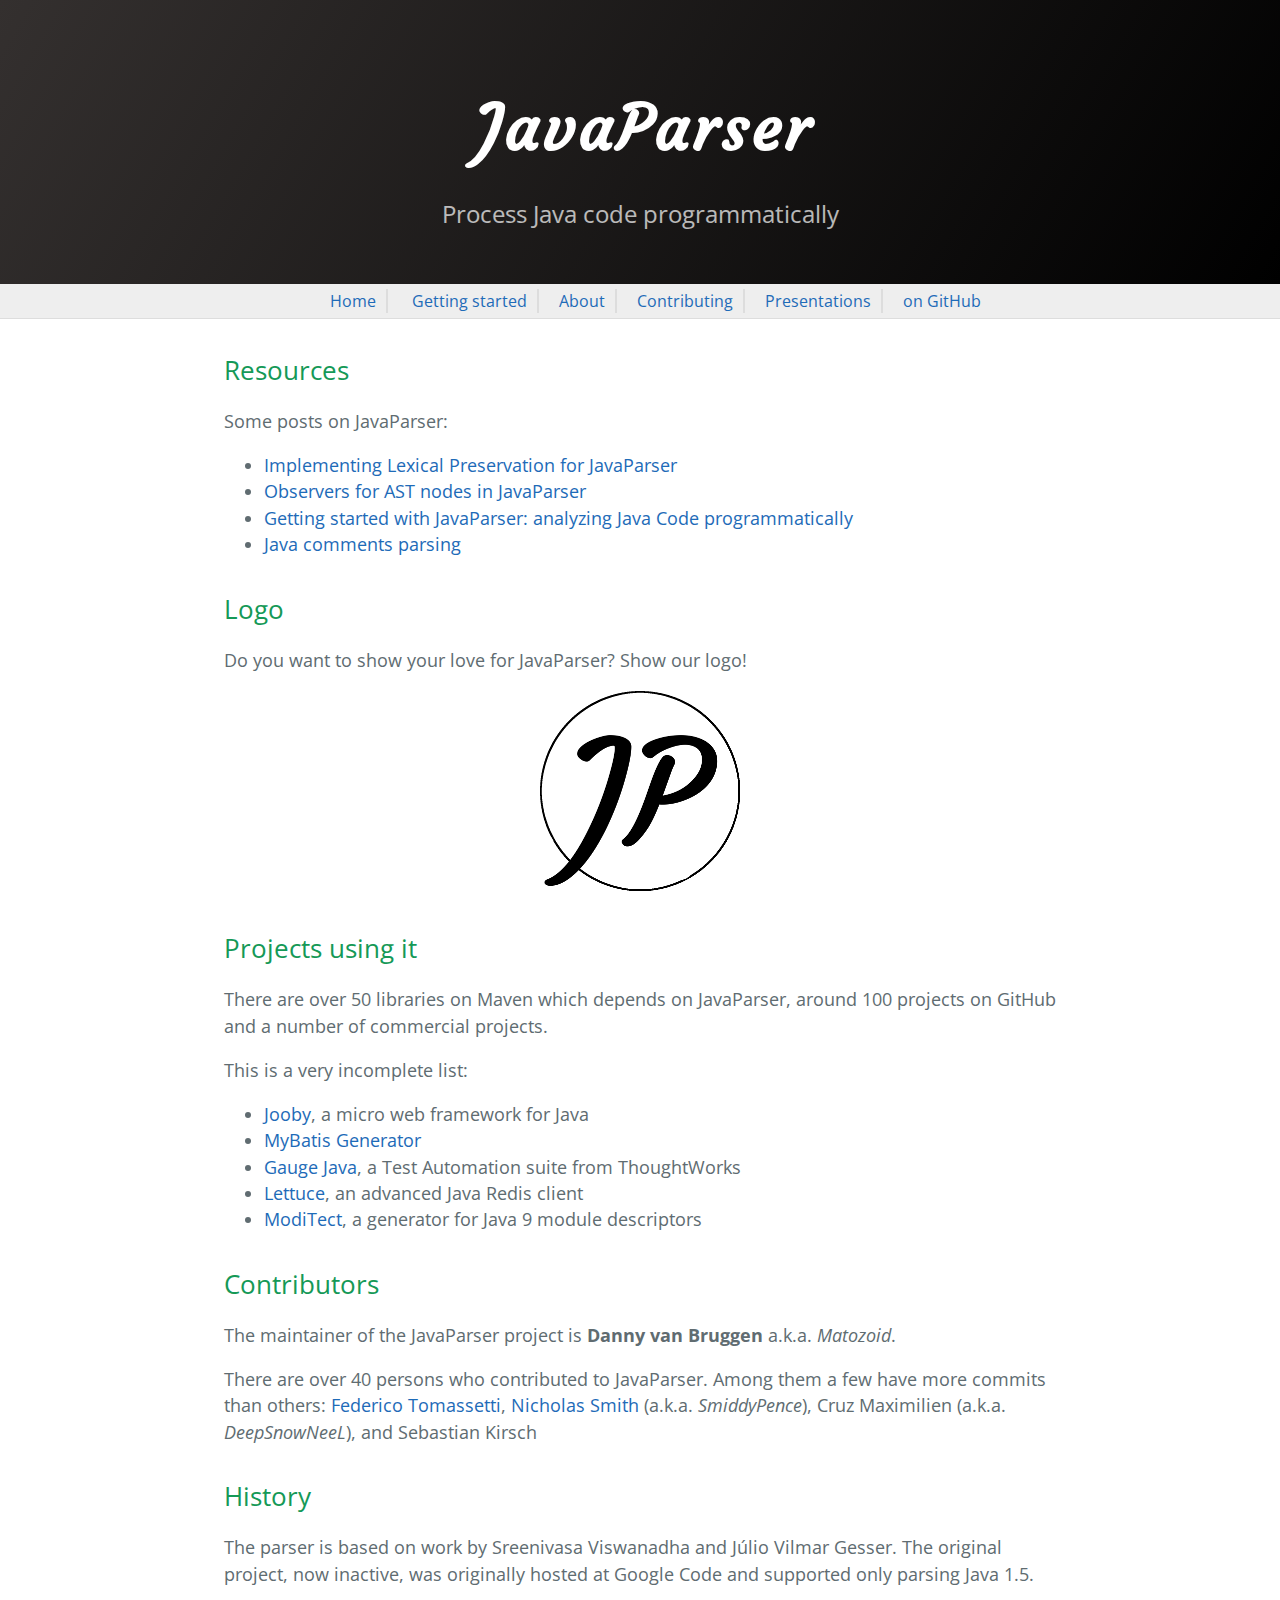
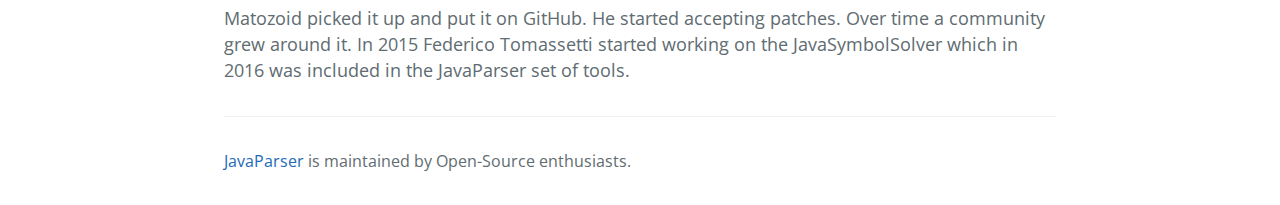
<file: about.html>
<!DOCTYPE html>
<html lang="en-us">
  <head>
    <meta charset="UTF-8">
    <title>JavaParser - About</title>
    <meta name="viewport" content="width=device-width, initial-scale=1">
    <link rel="stylesheet" type="text/css" href="stylesheets/normalize.css" media="screen">
    <link href='https://fonts.googleapis.com/css?family=Open+Sans:400,700' rel='stylesheet' type='text/css'>
    <link rel="stylesheet" type="text/css" href="stylesheets/stylesheet.css" media="screen">
    <link rel="stylesheet" type="text/css" href="stylesheets/github-light.css" media="screen">
    <link href="https://fonts.googleapis.com/css?family=Courgette" rel="stylesheet">
    <!-- Place this tag in your head or just before your close body tag. -->
<script async defer src="https://buttons.github.io/buttons.js"></script>
  </head>
  <body>
    <!--<div id="logo">
    </div>-->
    <section class="page-header" >      
      <h1 class="project-name title-font">JavaParser</h1>
      <h2 class="project-tagline">Process Java code programmatically</h2>
    </section>

    <section class="navigation">
      <ul>
        <li class="selected"><a href="index.html">Home</a></li>
        <li><a href="gettingstarted.html">Getting started</a>
        <li><a href="about.html">About</a>
        <li><a href="contributing.html">Contributing</a>
          <li><a href="presentations.html">Presentations</a>
        <li class="last"><a href="https://github.com/javaparser">on GitHub</a>  
      </ul>
    </section>      

    <section class="main-content">

<h2>Resources</h2>

<p>Some posts on JavaParser:</p>

<ul>
<li><a href="https://tomassetti.me/lexical-preservation-javaparser/">Implementing Lexical Preservation for JavaParser </a>
<li><a href="https://tomassetti.me/observers-ast-nodes-javaparser/">Observers for AST nodes in JavaParser</a>
<li><a href="https://tomassetti.me/getting-started-with-javaparser-analyzing-java-code-programmatically/">Getting started with JavaParser: analyzing Java Code programmatically </a>
<li><a href="https://tomassetti.me/java-comments-parsing/">Java comments parsing </a>  
</ul>

<h2>Logo</h2>     

<p>Do you want to show your love for JavaParser? Show our logo!</p>

<center>
<img src="images/logo.png">
</center>

<h2>Projects using it</h2>

<p>There are over 50 libraries on Maven which depends on JavaParser, around 100 projects on GitHub and a number of commercial projects.</p>

<p>This is a very incomplete list:</p>

<ul>
  <li><a href="http://jooby.org/">Jooby</a>, a micro web framework for Java</li>
  <li><a href="http://www.mybatis.org/">MyBatis Generator</a></li>
  <li><a href="http://getgauge.io/">Gauge Java</a>, a Test Automation suite from ThoughtWorks</li>
  <li><a href="http://redis.paluch.biz/">Lettuce</a>, an advanced Java Redis client</li>
  <li><a href="https://github.com/moditect/moditect/">ModiTect</a>, a generator for Java 9 module descriptors</li>
</ul>


<h2>Contributors</h2>

<p>The maintainer of the JavaParser project is <b>Danny van Bruggen</b> a.k.a. <i>Matozoid</i>.</p>

<p>There are over 40 persons who contributed to JavaParser. Among them a few have more commits than others: <a href="https://tomassetti.me">Federico Tomassetti</a>, <a href="http://nicholaspaulsmith.com/">Nicholas Smith</a> (a.k.a. <i>SmiddyPence</i>), Cruz Maximilien (a.k.a. <i>DeepSnowNeeL</i>), and Sebastian Kirsch</p>

<h2>History</h2>

<p>
The parser is based on work by Sreenivasa Viswanadha and Júlio Vilmar Gesser. The original project, now inactive, was originally hosted at Google Code and supported only parsing Java 1.5.
</p>

<p>Matozoid picked it up and put it on GitHub. He started accepting patches. Over time a community grew around it. In 2015 Federico Tomassetti started working on the JavaSymbolSolver which in 2016 was included in the JavaParser set of tools.
</p>



      <footer class="site-footer">
        <span class=""><a href="https://github.com/javaparser">JavaParser</a> is maintained by Open-Source enthusiasts.</span>

      </footer>

    </section>

<script>
  (function(i,s,o,g,r,a,m){i['GoogleAnalyticsObject']=r;i[r]=i[r]||function(){
  (i[r].q=i[r].q||[]).push(arguments)},i[r].l=1*new Date();a=s.createElement(o),
  m=s.getElementsByTagName(o)[0];a.async=1;a.src=g;m.parentNode.insertBefore(a,m)
  })(window,document,'script','https://www.google-analytics.com/analytics.js','ga');

  ga('create', 'UA-89097232-1', 'auto');
  ga('send', 'pageview');

</script>

  </body>
</html>
</file>
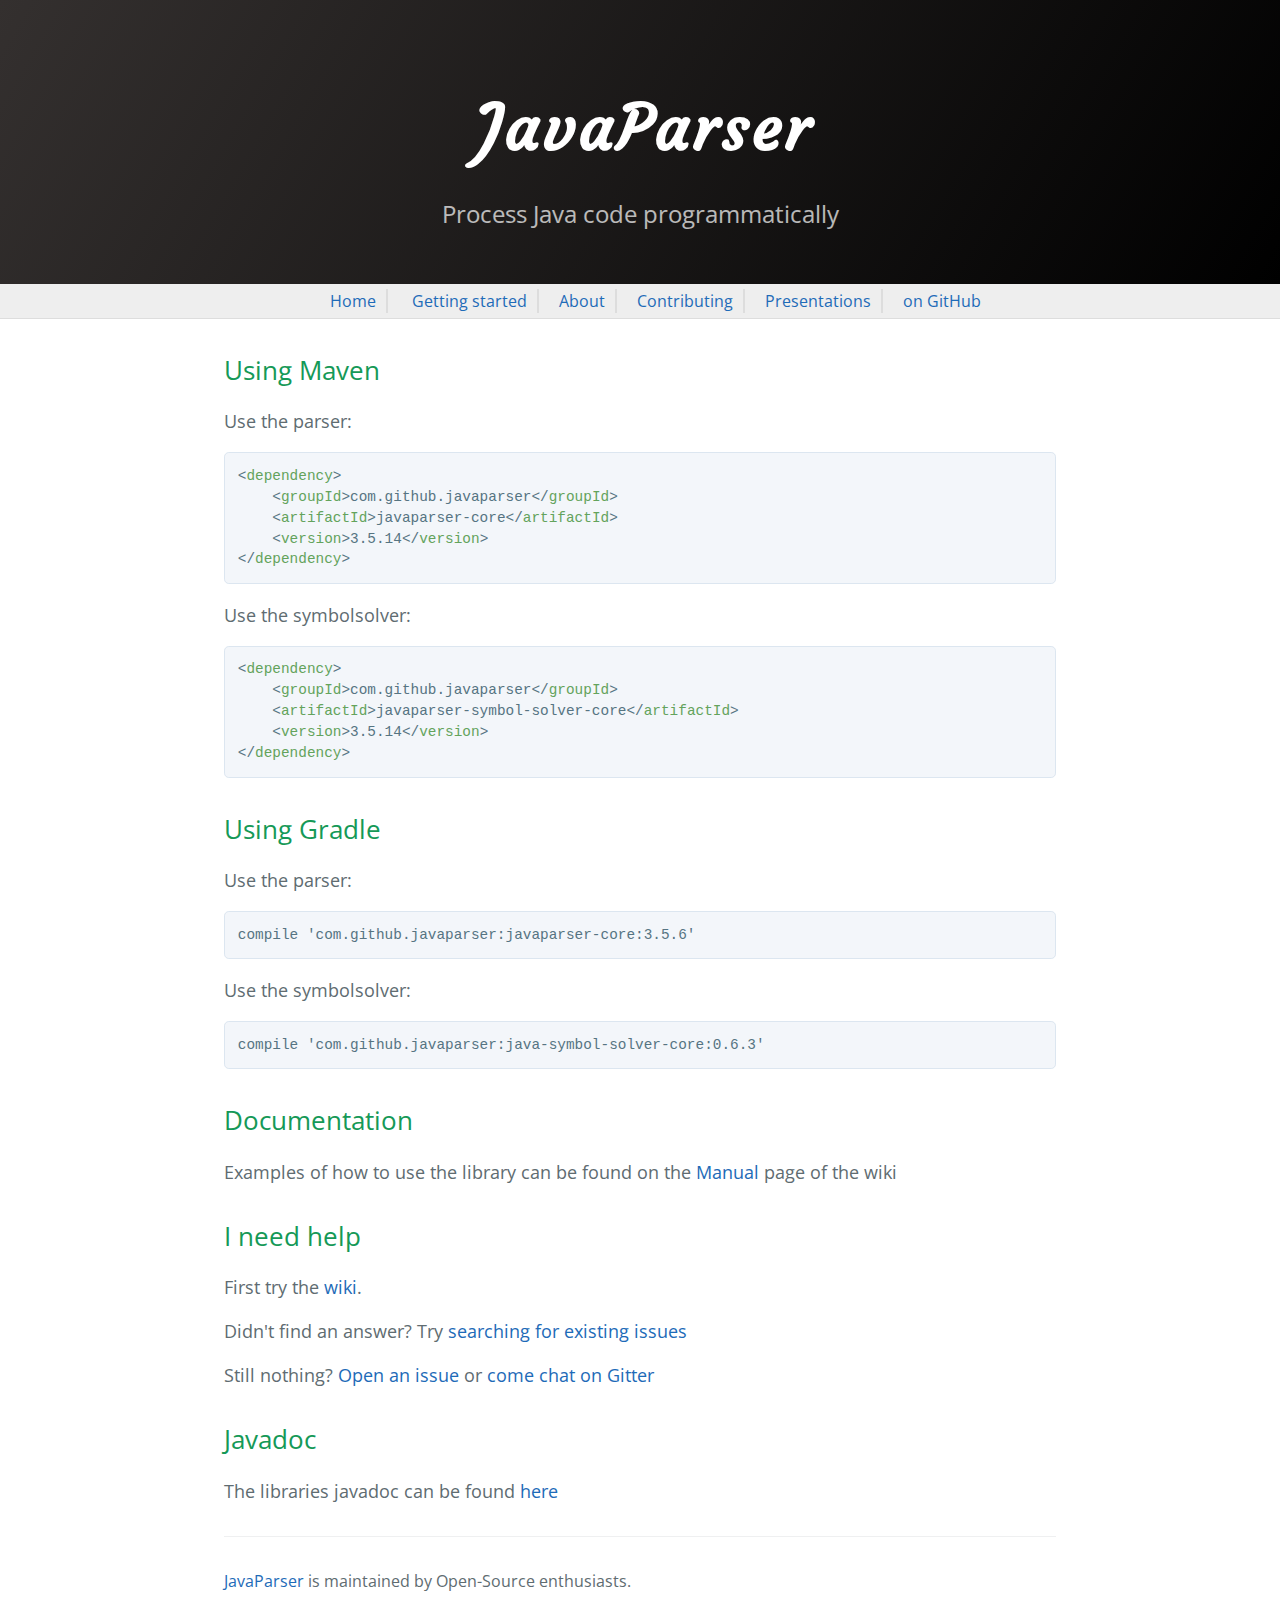
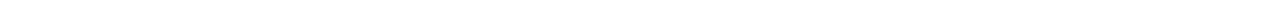
<file: gettingstarted.html>
<!DOCTYPE html>
<html lang="en-us">
  <head>
    <meta charset="UTF-8">
    <title>JavaParser - Getting started</title>
    <meta name="viewport" content="width=device-width, initial-scale=1">
    <link rel="stylesheet" type="text/css" href="stylesheets/normalize.css" media="screen">
    <link href='https://fonts.googleapis.com/css?family=Open+Sans:400,700' rel='stylesheet' type='text/css'>
    <link rel="stylesheet" type="text/css" href="stylesheets/stylesheet.css" media="screen">
    <link rel="stylesheet" type="text/css" href="stylesheets/github-light.css" media="screen">
    <link href="https://fonts.googleapis.com/css?family=Courgette" rel="stylesheet">
    <!-- Place this tag in your head or just before your close body tag. -->
<script async defer src="https://buttons.github.io/buttons.js"></script>
  </head>
  <body>
    <!--<div id="logo">
    </div>-->
    <section class="page-header" >      
      <h1 class="project-name title-font">JavaParser</h1>
      <h2 class="project-tagline">Process Java code programmatically</h2>
    </section>

    <section class="navigation">
      <ul>
        <li class="selected"><a href="index.html">Home</a></li>
        <li><a href="gettingstarted.html">Getting started</a>
        <li><a href="about.html">About</a>
        <li><a href="contributing.html">Contributing</a>
          <li><a href="presentations.html">Presentations</a>
        <li class="last"><a href="https://github.com/javaparser">on GitHub</a>  
      </ul>
    </section>      

    <section class="main-content">


<h2 class="area-title">Using Maven</h2>

<p>Use the parser:<p>

<div class="highlight highlight-text-xml"><pre>&lt;<span class="pl-ent">dependency</span>&gt;
    &lt;<span class="pl-ent">groupId</span>&gt;com.github.javaparser&lt;/<span class="pl-ent">groupId</span>&gt;
    &lt;<span class="pl-ent">artifactId</span>&gt;javaparser-core&lt;/<span class="pl-ent">artifactId</span>&gt;
    &lt;<span class="pl-ent">version</span>&gt;3.5.14&lt;/<span class="pl-ent">version</span>&gt;
&lt;/<span class="pl-ent">dependency</span>&gt;</pre></div>

<p>Use the symbolsolver:<p>

  <div class="highlight highlight-text-xml"><pre>&lt;<span class="pl-ent">dependency</span>&gt;
    &lt;<span class="pl-ent">groupId</span>&gt;com.github.javaparser&lt;/<span class="pl-ent">groupId</span>&gt;
    &lt;<span class="pl-ent">artifactId</span>&gt;javaparser-symbol-solver-core&lt;/<span class="pl-ent">artifactId</span>&gt;
    &lt;<span class="pl-ent">version</span>&gt;3.5.14&lt;/<span class="pl-ent">version</span>&gt;
&lt;/<span class="pl-ent">dependency</span>&gt;</pre></div>

<h2 class="area-title">Using Gradle</h2>

<p>Use the parser:<p>

<div class="highlight highlight-text-xml"><pre>compile 'com.github.javaparser:javaparser-core:3.5.6'</pre></div>

<p>Use the symbolsolver:<p>

  <div class="highlight highlight-text-xml"><pre>compile 'com.github.javaparser:java-symbol-solver-core:0.6.3'</pre></div>

<h2>
<a id="manual" class="anchor" href="#manual" aria-hidden="true"><span aria-hidden="true" class="octicon octicon-link"></span></a>Documentation</h2>

<p>Examples of how to use the library can be found on the <a href="https://github.com/javaparser/javaparser/wiki/Manual">Manual</a> page of the wiki</p>

<h2>
<a id="troubleshooting" class="anchor" href="#troubleshooting" aria-hidden="true"><span aria-hidden="true" class="octicon octicon-link"></span></a>I need help</h2>

<p>First try the <a href="https://github.com/javaparser/javaparser/wiki">wiki</a>.</p>

<p>Didn't find an answer? Try <a href="https://github.com/javaparser/javaparser/issues?utf8=%E2%9C%93&amp;q=is%3Aissue%20">searching for existing issues</a></p>

<p>Still nothing? <a href="https://github.com/javaparser/javaparser/issues/new">Open an issue</a> or <a href="https://gitter.im/javaparser/javaparser">come chat on Gitter</a></p>

<h2>
<a id="javadoc" class="anchor" href="#javadoc" aria-hidden="true"><span aria-hidden="true" class="octicon octicon-link"></span></a>Javadoc</h2>

<p>The libraries javadoc can be found <a href="http://www.javadoc.io/doc/com.github.javaparser/javaparser-core/">here</a></p>

     <footer class="site-footer">
        <span class=""><a href="https://github.com/javaparser">JavaParser</a> is maintained by Open-Source enthusiasts.</span>

      </footer>

    </section>

<script>
  (function(i,s,o,g,r,a,m){i['GoogleAnalyticsObject']=r;i[r]=i[r]||function(){
  (i[r].q=i[r].q||[]).push(arguments)},i[r].l=1*new Date();a=s.createElement(o),
  m=s.getElementsByTagName(o)[0];a.async=1;a.src=g;m.parentNode.insertBefore(a,m)
  })(window,document,'script','https://www.google-analytics.com/analytics.js','ga');

  ga('create', 'UA-89097232-1', 'auto');
  ga('send', 'pageview');

</script>

  </body>
</html>
</file>
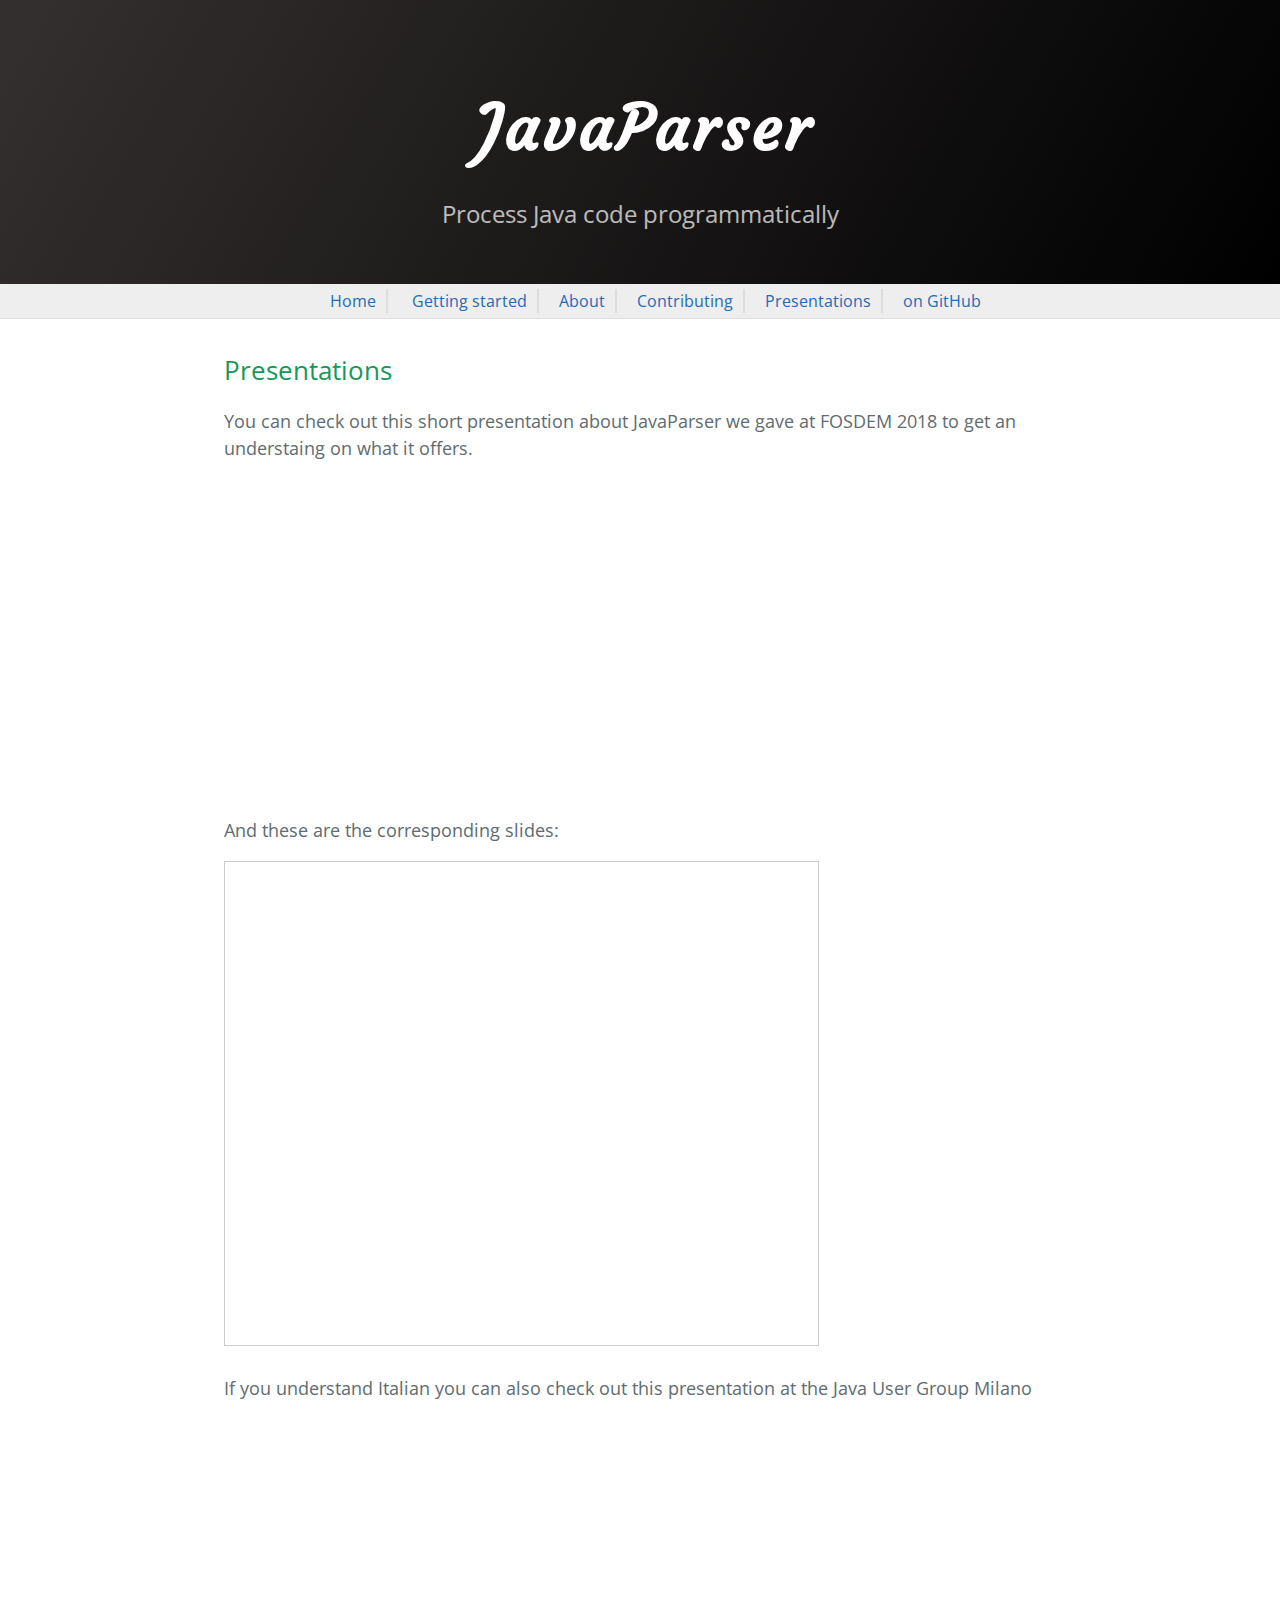
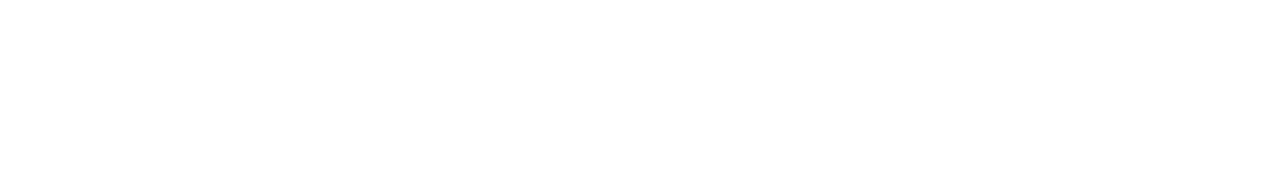
<file: presentations.html>
<!DOCTYPE html>
<html lang="en-us">
  <head>
    <meta charset="UTF-8">
    <title>JavaParser - Getting started</title>
    <meta name="viewport" content="width=device-width, initial-scale=1">
    <link rel="stylesheet" type="text/css" href="stylesheets/normalize.css" media="screen">
    <link href='https://fonts.googleapis.com/css?family=Open+Sans:400,700' rel='stylesheet' type='text/css'>
    <link rel="stylesheet" type="text/css" href="stylesheets/stylesheet.css" media="screen">
    <link rel="stylesheet" type="text/css" href="stylesheets/github-light.css" media="screen">
    <link href="https://fonts.googleapis.com/css?family=Courgette" rel="stylesheet">
    <!-- Place this tag in your head or just before your close body tag. -->
<script async defer src="https://buttons.github.io/buttons.js"></script>
  </head>
  <body>
    <!--<div id="logo">
    </div>-->
    <section class="page-header" >      
      <h1 class="project-name title-font">JavaParser</h1>
      <h2 class="project-tagline">Process Java code programmatically</h2>
    </section>

    <section class="navigation">
      <ul>
        <li><a href="index.html">Home</a></li>
        <li><a href="gettingstarted.html">Getting started</a>
        <li><a href="about.html">About</a>
        <li><a href="contributing.html">Contributing</a>
        <li class="selected"><a href="presentations.html">Presentations</a>
        <li class="last"><a href="https://github.com/javaparser">on GitHub</a>  
      </ul>
    </section>      

    <section class="main-content">


<h2 class="area-title">Presentations</h2>

      <p>You can check out this short presentation about JavaParser we gave at FOSDEM 2018 to get an understaing
      on what it offers.</p>

      <iframe width="560" height="315" src="https://www.youtube.com/embed/vsn7BzJLBzo" frameborder="0" allow="autoplay; encrypted-media" allowfullscreen></iframe>

      <p>And these are the corresponding slides:</p>

<iframe src="https://www.slideshare.net/slideshow/embed_code/key/hG2Z9r0vd7ZCEa" width="595" height="485" frameborder="0" marginwidth="0" marginheight="0" scrolling="no" style="border:1px solid #CCC; border-width:1px; margin-bottom:5px; max-width: 100%;" allowfullscreen> </iframe> 

      <p>If you understand Italian you can also check out this presentation at the Java User Group Milano</p>

      <iframe width="560" height="315" src="https://www.youtube.com/embed/hOqyAi7GaeY" frameborder="0" allow="autoplay; encrypted-media" allowfullscreen></iframe>

<script>
  (function(i,s,o,g,r,a,m){i['GoogleAnalyticsObject']=r;i[r]=i[r]||function(){
  (i[r].q=i[r].q||[]).push(arguments)},i[r].l=1*new Date();a=s.createElement(o),
  m=s.getElementsByTagName(o)[0];a.async=1;a.src=g;m.parentNode.insertBefore(a,m)
  })(window,document,'script','https://www.google-analytics.com/analytics.js','ga');

  ga('create', 'UA-89097232-1', 'auto');
  ga('send', 'pageview');

</script>

  </body>
</html>
</file>
<file: stylesheets/stylesheet.css>
* {
  box-sizing: border-box; }

body {
  padding: 0;
  margin: 0;
  font-family: "Open Sans", "Helvetica Neue", Helvetica, Arial, sans-serif;
  font-size: 16px;
  line-height: 1.5;
  color: #606c71; }

a {
  color: #1e6bb8;
  text-decoration: none; }
  a:hover {
    text-decoration: underline; }

.btn {
  display: inline-block;
  margin-bottom: 1rem;
  color: rgba(255, 255, 255, 0.7);
  background-color: rgba(255, 255, 255, 0.08);
  border-color: rgba(255, 255, 255, 0.2);
  border-style: solid;
  border-width: 1px;
  border-radius: 0.3rem;
  transition: color 0.2s, background-color 0.2s, border-color 0.2s; }
  .btn + .btn {
    margin-left: 1rem; }

.btn:hover {
  color: rgba(255, 255, 255, 0.8);
  text-decoration: none;
  background-color: rgba(255, 255, 255, 0.2);
  border-color: rgba(255, 255, 255, 0.3); }

@media screen and (min-width: 64em) {
  .btn {
    padding: 0.75rem 1rem; } }

@media screen and (min-width: 42em) and (max-width: 64em) {
  .btn {
    padding: 0.6rem 0.9rem;
    font-size: 0.9rem; } }

@media screen and (max-width: 42em) {
  .btn {
    display: block;
    width: 100%;
    padding: 0.75rem;
    font-size: 0.9rem; }
    .btn + .btn {
      margin-top: 1rem;
      margin-left: 0; } }

.page-header {
  color: #fff;
  text-align: center;
  background-color: #159957;
  background-image: linear-gradient(120deg, #34302F, #000000); }

@media screen and (min-width: 64em) {
  .page-header {
    padding: 5rem 6rem; } }

@media screen and (min-width: 42em) and (max-width: 64em) {
  .page-header {
    padding: 3rem 4rem; } }

@media screen and (max-width: 42em) {
  .page-header {
    padding: 2rem 1rem; } }

.project-name {
  margin-top: 0;
  margin-bottom: 0.1rem; 
  /*background-color: black;*/
}

@media screen and (min-width: 64em) {
  .project-name {
    font-size: 4rem; } }

@media screen and (min-width: 42em) and (max-width: 64em) {
  .project-name {
    font-size: 2.25rem; } }

@media screen and (max-width: 42em) {
  .project-name {
    font-size: 1.75rem; } }

.project-tagline {
  margin-bottom: 2rem;
  font-weight: normal;
  opacity: 0.7; }

@media screen and (min-width: 64em) {
  .project-tagline {
    font-size: 1.25rem; } }

@media screen and (min-width: 42em) and (max-width: 64em) {
  .project-tagline {
    font-size: 1.15rem; } }

@media screen and (max-width: 42em) {
  .project-tagline {
    font-size: 1rem; } }

.main-content :first-child {
  margin-top: 0; }
.main-content img {
  max-width: 100%; }
.main-content h1, .main-content h2, .main-content h3, .main-content h4, .main-content h5, .main-content h6 {
  margin-top: 2rem;
  margin-bottom: 1rem;
  font-weight: normal;
  color: #159957; }
.main-content p {
  margin-bottom: 1em; }
.main-content code {
  padding: 2px 4px;
  font-family: Consolas, "Liberation Mono", Menlo, Courier, monospace;
  font-size: 0.9rem;
  color: #383e41;
  background-color: #f3f6fa;
  border-radius: 0.3rem; }
.main-content pre {
  padding: 0.8rem;
  margin-top: 0;
  margin-bottom: 1rem;
  font: 1rem Consolas, "Liberation Mono", Menlo, Courier, monospace;
  color: #567482;
  word-wrap: normal;
  background-color: #f3f6fa;
  border: solid 1px #dce6f0;
  border-radius: 0.3rem; }
  .main-content pre > code {
    padding: 0;
    margin: 0;
    font-size: 0.9rem;
    color: #567482;
    word-break: normal;
    white-space: pre;
    background: transparent;
    border: 0; }
.main-content .highlight {
  margin-bottom: 1rem; }
  .main-content .highlight pre {
    margin-bottom: 0;
    word-break: normal; }
.main-content .highlight pre, .main-content pre {
  padding: 0.8rem;
  overflow: auto;
  font-size: 0.9rem;
  line-height: 1.45;
  border-radius: 0.3rem; }
.main-content pre code, .main-content pre tt {
  display: inline;
  max-width: initial;
  padding: 0;
  margin: 0;
  overflow: initial;
  line-height: inherit;
  word-wrap: normal;
  background-color: transparent;
  border: 0; }
  .main-content pre code:before, .main-content pre code:after, .main-content pre tt:before, .main-content pre tt:after {
    content: normal; }
.main-content ul, .main-content ol {
  margin-top: 0; }
.main-content blockquote {
  padding: 0 1rem;
  margin-left: 0;
  color: #819198;
  border-left: 0.3rem solid #dce6f0; }
  .main-content blockquote > :first-child {
    margin-top: 0; }
  .main-content blockquote > :last-child {
    margin-bottom: 0; }
.main-content table {
  display: block;
  width: 100%;
  overflow: auto;
  word-break: normal;
  word-break: keep-all; }
  .main-content table th {
    font-weight: bold; }
  .main-content table th, .main-content table td {
    padding: 0.5rem 1rem;
    border: 1px solid #e9ebec; }
.main-content dl {
  padding: 0; }
  .main-content dl dt {
    padding: 0;
    margin-top: 1rem;
    font-size: 1rem;
    font-weight: bold; }
  .main-content dl dd {
    padding: 0;
    margin-bottom: 1rem; }
.main-content hr {
  height: 2px;
  padding: 0;
  margin: 1rem 0;
  background-color: #eff0f1;
  border: 0; }

@media screen and (min-width: 64em) {
  .main-content {
    max-width: 64rem;
    padding: 2rem 6rem;
    margin: 0 auto;
    font-size: 1.1rem; } }

@media screen and (min-width: 42em) and (max-width: 64em) {
  .main-content {
    padding: 2rem 4rem;
    font-size: 1.1rem; } }

@media screen and (max-width: 42em) {
  .main-content {
    padding: 2rem 1rem;
    font-size: 1rem; } }

.site-footer {
  padding-top: 2rem;
  margin-top: 2rem;
  border-top: solid 1px #eff0f1; }

.site-footer-owner {
  display: block;
  font-weight: bold; }

.site-footer-credits {
  color: #819198; }

@media screen and (min-width: 64em) {
  .site-footer {
    font-size: 1rem; } }

@media screen and (min-width: 42em) and (max-width: 64em) {
  .site-footer {
    font-size: 1rem; } }

@media screen and (max-width: 42em) {
  .site-footer {
    font-size: 0.9rem; } }

.title-font {
  font-family: 'Courgette', cursive;
  display: inline;
  margin-left:10px;
}

img.logo {
  display: inline-block;
  height: 100%;
  vertical-align: middle;
}

.logo-container:before {    /* create a full-height inline block pseudo=element */
    content: ' ';
    display: inline-block;
    vertical-align: middle;  /* vertical alignment of the inline element */
    height: 100%;
}

.page-header {
  background-image: linear-gradient(120deg, #34302F, #000000);
  background-repeat:   no-repeat;
  background-position: 50% 5%;
  background-image-size: 150px 150px;
  padding-bottom:20px;
}

.logo-container {
  background-image: url("../images/logo.png");
  background-size:     cover;
  background-repeat:   no-repeat;
  background-position: center center;
  width: 40px;
  height: 100%;
  vertical-align: middle; 
  display: inline-block;
}

h1.project-name {
  display: block;
  letter-spacing: 3px;
}


.project-tagline {
  font-size: 1.5rem;
}
.area-title {
  /*padding-left:50px;*/
  /*background-image: url("../images/logo.png");
  background-size: contain;  
  background-repeat:   no-repeat;*/
}

#logo {
     /* The background image */
    background-image: url("../images/logo.png");
    /* Set background image to fixed (don't scroll along with the page) */
    background-attachment: fixed;
    /* Center the background image */
    background-position: 5% 5%;
    /* Set the background image to no repeat */
    background-repeat: no-repeat;
    /* Scale the background image to be as large as possible */
    background-size: 100px;

    position: absolute;
    top:20px;
    left:20px;
}

body {
    /* Set a specified height, or the minimum height for the background image */
    min-height: 500px;
}

.github-bar {
  border-top: 1px #eee solid;
  border-bottom: 1px #eee solid;
  background-color: #f5f5f5;
  vertical-align: middle;
  height: 100%;
}

.github-bar span {
  display: inline-block;
}

.github-block {
  display: inline-block;
  text-align: center;
}

.navigation {
    background-color: #eee;
    margin: 0;
    padding: 5px;
    border-bottom: 1px #ddd solid;
}

.navigation ul {
  margin:0;
  list-style: none;
  text-align: center;
}
.navigation li {
    display: inline-block;
    margin: 0px 10px 0 10px;
    /* background-color: #ccc; */
    padding: 0 10px 0 0;
    border-right: 2px #ddd solid;
}

.navigation li.last {
  border-right: 0px #ddd solid;
}
</file>
<file: stylesheets/github-light.css>
/*
The MIT License (MIT)

Copyright (c) 2016 GitHub, Inc.

Permission is hereby granted, free of charge, to any person obtaining a copy
of this software and associated documentation files (the "Software"), to deal
in the Software without restriction, including without limitation the rights
to use, copy, modify, merge, publish, distribute, sublicense, and/or sell
copies of the Software, and to permit persons to whom the Software is
furnished to do so, subject to the following conditions:

The above copyright notice and this permission notice shall be included in all
copies or substantial portions of the Software.

THE SOFTWARE IS PROVIDED "AS IS", WITHOUT WARRANTY OF ANY KIND, EXPRESS OR
IMPLIED, INCLUDING BUT NOT LIMITED TO THE WARRANTIES OF MERCHANTABILITY,
FITNESS FOR A PARTICULAR PURPOSE AND NONINFRINGEMENT. IN NO EVENT SHALL THE
AUTHORS OR COPYRIGHT HOLDERS BE LIABLE FOR ANY CLAIM, DAMAGES OR OTHER
LIABILITY, WHETHER IN AN ACTION OF CONTRACT, TORT OR OTHERWISE, ARISING FROM,
OUT OF OR IN CONNECTION WITH THE SOFTWARE OR THE USE OR OTHER DEALINGS IN THE
SOFTWARE.

*/

.pl-c /* comment */ {
  color: #969896;
}

.pl-c1 /* constant, variable.other.constant, support, meta.property-name, support.constant, support.variable, meta.module-reference, markup.raw, meta.diff.header */,
.pl-s .pl-v /* string variable */ {
  color: #0086b3;
}

.pl-e /* entity */,
.pl-en /* entity.name */ {
  color: #795da3;
}

.pl-smi /* variable.parameter.function, storage.modifier.package, storage.modifier.import, storage.type.java, variable.other */,
.pl-s .pl-s1 /* string source */ {
  color: #333;
}

.pl-ent /* entity.name.tag */ {
  color: #63a35c;
}

.pl-k /* keyword, storage, storage.type */ {
  color: #a71d5d;
}

.pl-s /* string */,
.pl-pds /* punctuation.definition.string, string.regexp.character-class */,
.pl-s .pl-pse .pl-s1 /* string punctuation.section.embedded source */,
.pl-sr /* string.regexp */,
.pl-sr .pl-cce /* string.regexp constant.character.escape */,
.pl-sr .pl-sre /* string.regexp source.ruby.embedded */,
.pl-sr .pl-sra /* string.regexp string.regexp.arbitrary-repitition */ {
  color: #183691;
}

.pl-v /* variable */ {
  color: #ed6a43;
}

.pl-id /* invalid.deprecated */ {
  color: #b52a1d;
}

.pl-ii /* invalid.illegal */ {
  color: #f8f8f8;
  background-color: #b52a1d;
}

.pl-sr .pl-cce /* string.regexp constant.character.escape */ {
  font-weight: bold;
  color: #63a35c;
}

.pl-ml /* markup.list */ {
  color: #693a17;
}

.pl-mh /* markup.heading */,
.pl-mh .pl-en /* markup.heading entity.name */,
.pl-ms /* meta.separator */ {
  font-weight: bold;
  color: #1d3e81;
}

.pl-mq /* markup.quote */ {
  color: #008080;
}

.pl-mi /* markup.italic */ {
  font-style: italic;
  color: #333;
}

.pl-mb /* markup.bold */ {
  font-weight: bold;
  color: #333;
}

.pl-md /* markup.deleted, meta.diff.header.from-file */ {
  color: #bd2c00;
  background-color: #ffecec;
}

.pl-mi1 /* markup.inserted, meta.diff.header.to-file */ {
  color: #55a532;
  background-color: #eaffea;
}

.pl-mdr /* meta.diff.range */ {
  font-weight: bold;
  color: #795da3;
}

.pl-mo /* meta.output */ {
  color: #1d3e81;
}
</file>
